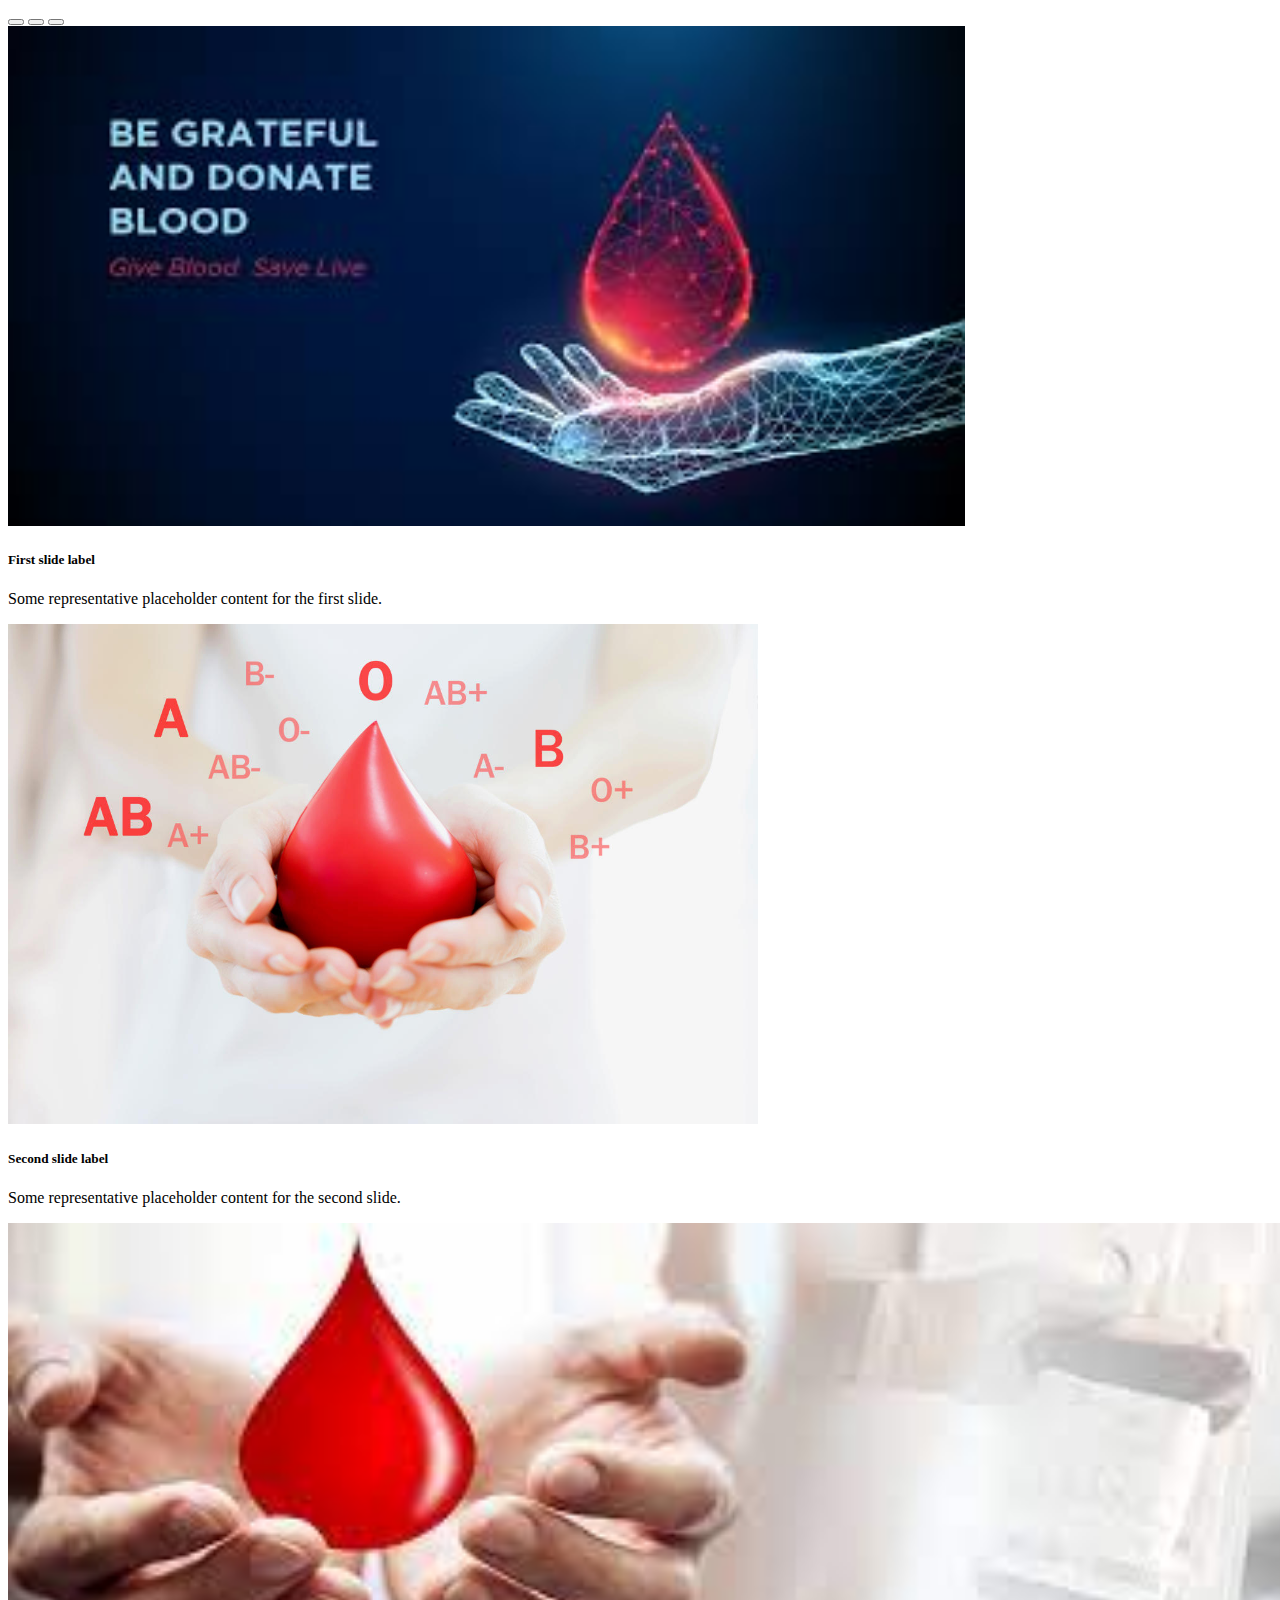
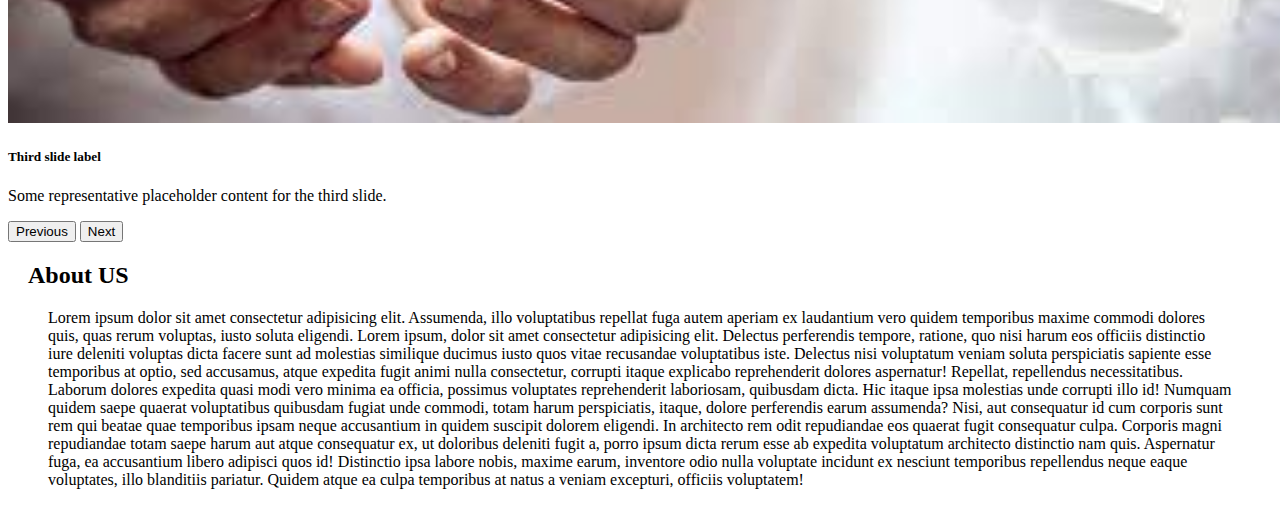
<file: home.html>
<!doctype html>
<html lang="en">
  <head>
    <!-- Required meta tags -->
    <meta charset="utf-8">
    <meta name="viewport" content="width=device-width, initial-scale=1">

    <style>
        .d-block{
            height: 10%;
        }
        .carousel{
            height: 10%;
        }
        
    </style>
    <!-- Bootstrap CSS -->
    <link href="https://cdn.jsdelivr.net/npm/bootstrap@5.1.3/dist/css/bootstrap.min.css" rel="stylesheet" integrity="sha384-1BmE4kWBq78iYhFldvKuhfTAU6auU8tT94WrHftjDbrCEXSU1oBoqyl2QvZ6jIW3" crossorigin="anonymous">

    <title>Hello, world!</title>
  </head>
  <body>
    <!-- <h1>Hello, world!</h1> -->
    
    <div id="carouselExampleCaptions" class="carousel slide" data-bs-ride="carousel">
        <div class="carousel-indicators">
          <button type="button" data-bs-target="#carouselExampleCaptions" data-bs-slide-to="0" class="active" aria-current="true" aria-label="Slide 1"></button>
          <button type="button" data-bs-target="#carouselExampleCaptions" data-bs-slide-to="1" aria-label="Slide 2"></button>
          <button type="button" data-bs-target="#carouselExampleCaptions" data-bs-slide-to="2" aria-label="Slide 3"></button>
        </div>
        <div class="carousel-inner">
          <div class="carousel-item active">
            <img src="blood3.jfif" style="height: 500px;" class="d-block w-100 " alt="...">
            <div class="carousel-caption d-none d-md-block">
              <h5>First slide label</h5>
              <p>Some representative placeholder content for the first slide.</p>
            </div>
          </div>
          <div class="carousel-item">
            <img src="/blood.jpg" style="height: 500px;" class="d-block w-100 "  alt="...">
            <div class="carousel-caption d-none d-md-block">
              <h5>Second slide label</h5>
              <p>Some representative placeholder content for the second slide.</p>
            </div>
          </div>
          <div class="carousel-item">
            <img src="blood2.jfif"style="height: 500px;" class="d-block w-100 " alt="...">
            <div class="carousel-caption d-none d-md-block">
              <h5>Third slide label</h5>
              <p>Some representative placeholder content for the third slide.</p>
            </div>
          </div>
        </div>
        <button class="carousel-control-prev" type="button" data-bs-target="#carouselExampleCaptions" data-bs-slide="prev">
          <span class="carousel-control-prev-icon" aria-hidden="true"></span>
          <span class="visually-hidden">Previous</span>
        </button>
        <button class="carousel-control-next" type="button" data-bs-target="#carouselExampleCaptions" data-bs-slide="next">
          <span class="carousel-control-next-icon" aria-hidden="true"></span>
          <span class="visually-hidden">Next</span>
        </button>
      </div>
<div style="margin: 20px;">
    <h2> About US </h2>
    <p style="margin: 20px;">
                   Lorem ipsum dolor sit amet consectetur adipisicing elit. Assumenda, illo voluptatibus repellat fuga autem aperiam ex laudantium vero quidem temporibus maxime commodi dolores quis, quas rerum voluptas, iusto soluta eligendi.
        Lorem ipsum, dolor sit amet consectetur adipisicing elit. Delectus perferendis tempore, ratione, quo nisi harum eos officiis distinctio iure deleniti voluptas dicta facere sunt ad molestias similique ducimus iusto quos vitae recusandae voluptatibus iste. Delectus nisi voluptatum veniam soluta perspiciatis sapiente esse temporibus at optio, sed accusamus, atque expedita fugit animi nulla consectetur, corrupti itaque explicabo reprehenderit dolores aspernatur! Repellat, repellendus necessitatibus. Laborum dolores expedita quasi modi vero minima ea officia, possimus voluptates reprehenderit laboriosam, quibusdam dicta. Hic itaque ipsa molestias unde corrupti illo id! Numquam quidem saepe quaerat voluptatibus quibusdam fugiat unde commodi, totam harum perspiciatis, itaque, dolore perferendis earum assumenda? Nisi, aut consequatur id cum corporis sunt rem qui beatae quae temporibus ipsam neque accusantium in quidem suscipit dolorem eligendi. In architecto rem odit repudiandae eos quaerat fugit consequatur culpa. Corporis magni repudiandae totam saepe harum aut atque consequatur ex, ut doloribus deleniti fugit a, porro ipsum dicta rerum esse ab expedita voluptatum architecto distinctio nam quis. Aspernatur fuga, ea accusantium libero adipisci quos id! Distinctio ipsa labore nobis, maxime earum, inventore odio nulla voluptate incidunt ex nesciunt temporibus repellendus neque eaque voluptates, illo blanditiis pariatur. Quidem atque ea culpa temporibus at natus a veniam excepturi, officiis voluptatem!
    </p>
</div>
    <!-- Optional JavaScript; choose one of the two! -->

    <!-- Option 1: Bootstrap Bundle with Popper -->
    <script src="https://cdn.jsdelivr.net/npm/bootstrap@5.1.3/dist/js/bootstrap.bundle.min.js" integrity="sha384-ka7Sk0Gln4gmtz2MlQnikT1wXgYsOg+OMhuP+IlRH9sENBO0LRn5q+8nbTov4+1p" crossorigin="anonymous"></script>

    <!-- Option 2: Separate Popper and Bootstrap JS -->
    <!--
    <script src="https://cdn.jsdelivr.net/npm/@popperjs/core@2.10.2/dist/umd/popper.min.js" integrity="sha384-7+zCNj/IqJ95wo16oMtfsKbZ9ccEh31eOz1HGyDuCQ6wgnyJNSYdrPa03rtR1zdB" crossorigin="anonymous"></script>
    <script src="https://cdn.jsdelivr.net/npm/bootstrap@5.1.3/dist/js/bootstrap.min.js" integrity="sha384-QJHtvGhmr9XOIpI6YVutG+2QOK9T+ZnN4kzFN1RtK3zEFEIsxhlmWl5/YESvpZ13" crossorigin="anonymous"></script>
    -->
  </body>
</html>
</file>
